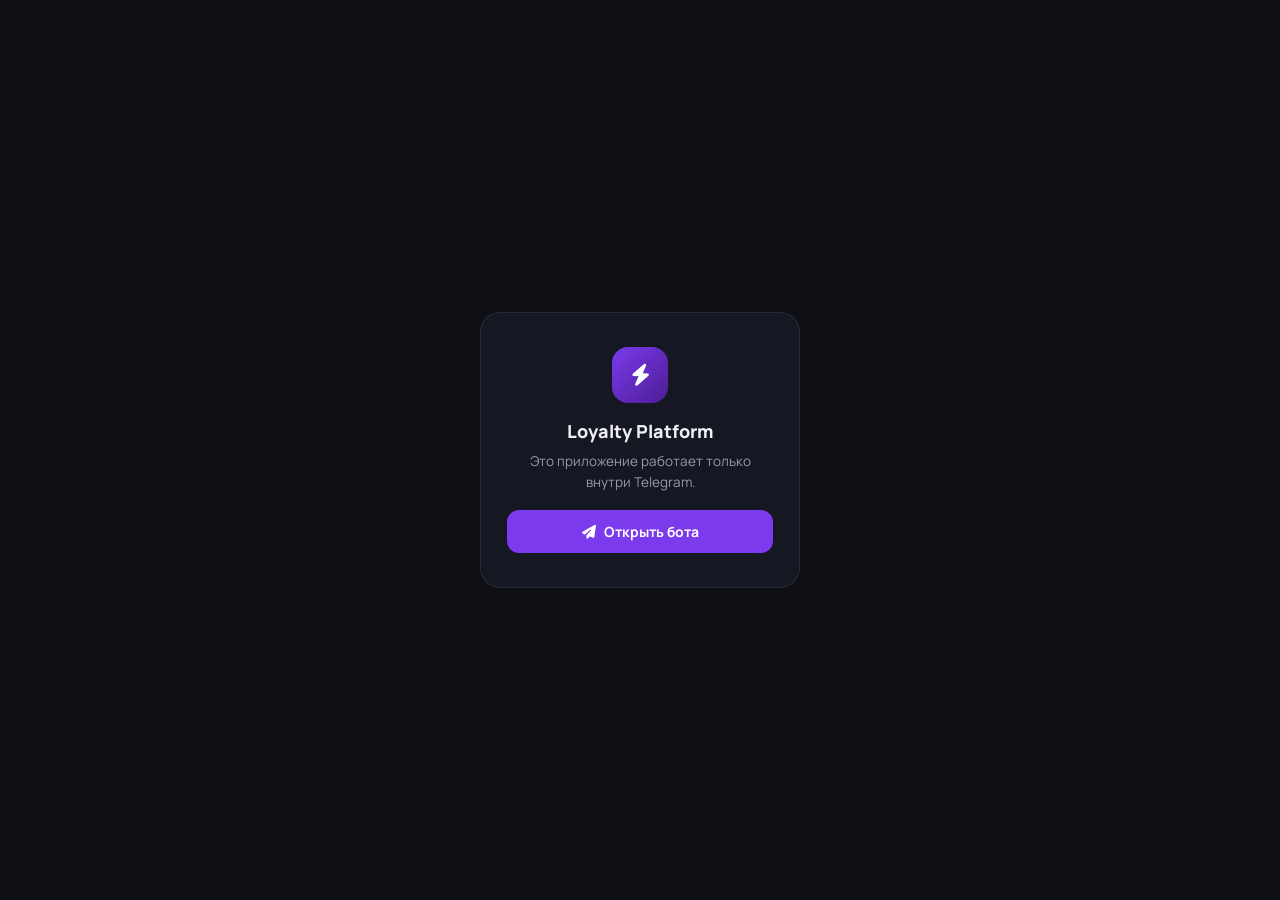
<file: demo-app/index.html>
<!DOCTYPE html>
<html lang="ru">
<head>
    <meta charset="UTF-8">
    <meta name="viewport" content="width=device-width, initial-scale=1.0, user-scalable=no">
    <title>Loyalty Platform — демо</title>
    <script src="https://telegram.org/js/telegram-web-app.js"></script>
    <link href="https://cdnjs.cloudflare.com/ajax/libs/font-awesome/6.4.0/css/all.min.css" rel="stylesheet">
    <link href="https://fonts.googleapis.com/css2?family=Manrope:wght@400;500;600;700;800&display=swap" rel="stylesheet">
    <link rel="stylesheet" href="css/miniapp-demo.css">
</head>
<body>

<!-- Экран-заглушка: показывается пока идёт авторизация; если приложение открыто не из
     Telegram - остаётся с предложением открыть бота (концепция digital_store) -->
<div id="gate" class="gate">
    <div class="gate-card">
        <div class="gate-logo"><i class="fas fa-bolt"></i></div>
        <div class="gate-title">Loyalty Platform</div>
        <div class="gate-text" id="gateText">Запускаем приложение…</div>
        <div class="gate-loader" id="gateLoader"></div>
        <button class="gate-btn hidden" id="gateBtn"><i class="fas fa-paper-plane"></i> Открыть бота</button>
    </div>
</div>

<!-- ==== Верхняя навигация: 3 раздела ==== -->
<header class="topbar">
    <div class="topbar-brand">
        <span class="topbar-logo"><i class="fas fa-bolt"></i></span>
        <div>
            <div class="topbar-name">Loyalty Platform</div>
            <div class="topbar-sub" id="tgUserName">демо для владельцев кофеен и магазинов</div>
        </div>
    </div>
    <nav class="tabs" id="tabs">
        <button class="tab active" data-tab="demo"><i class="fas fa-desktop"></i><span>Демо</span></button>
        <button class="tab" data-tab="order"><i class="fas fa-cart-shopping"></i><span>Заказ</span></button>
        <button class="tab" data-tab="reviews"><i class="fas fa-star"></i><span>Отзывы</span></button>
    </nav>
</header>

<!-- ======================= ВКЛАДКА 1: ДЕМО СИСТЕМЫ ======================= -->
<main class="view active" id="view-demo">
    <!-- Мини-сайдбар админки -->
    <div class="admin-frame">
        <aside class="admin-side">
            <div class="admin-store">
                <i class="fas fa-mug-hot"></i>
                <div>
                    <div class="admin-store-name">Coffee Bliss</div>
                    <div class="admin-store-type">кофейня · демо-данные</div>
                </div>
            </div>
            <nav class="admin-nav" id="adminNav">
                <button class="active" data-page="dash"><i class="fas fa-gauge-high"></i>Дашборд</button>
                <button data-page="cards"><i class="fas fa-address-card"></i>Карты лояльности</button>
                <button data-page="cashier"><i class="fas fa-cash-register"></i>Касса</button>
                <button data-page="analytics"><i class="fas fa-chart-line"></i>Аналитика</button>
            </nav>
            <div class="admin-side-note">Это интерактивный слепок интерфейса — данные статические, можно всё прокликать</div>
        </aside>

        <section class="admin-body">
            <!-- Дашборд -->
            <div class="admin-page active" id="page-dash">
                <h2 class="admin-title">Дашборд</h2>
                <div class="kpi-grid" id="kpiGrid"></div>
                <div class="card-block">
                    <div class="block-head">
                        <h3>Последние операции</h3>
                        <span class="chip chip-green">онлайн</span>
                    </div>
                    <div class="tx-list" id="txList"></div>
                </div>
            </div>

            <!-- Карты -->
            <div class="admin-page" id="page-cards">
                <h2 class="admin-title">Карты лояльности</h2>
                <div class="search-row">
                    <i class="fas fa-magnifying-glass"></i>
                    <input id="cardSearch" type="text" placeholder="Поиск по имени, телефону или номеру карты...">
                </div>
                <div class="table-wrap">
                    <table class="cards-table">
                        <thead>
                        <tr><th>Карта</th><th>Клиент</th><th>Кэшбэк</th><th>Баланс</th><th>Сумма покупок</th><th>Статус</th></tr>
                        </thead>
                        <tbody id="cardsTableBody"></tbody>
                    </table>
                </div>
            </div>

            <!-- Касса -->
            <div class="admin-page" id="page-cashier">
                <h2 class="admin-title">Касса</h2>
                <div class="cashier-grid">
                    <div class="card-block">
                        <h3 class="mb12">Новая операция</h3>
                        <label class="f-label">Карта клиента</label>
                        <select id="cashCardSelect" class="f-input"></select>
                        <label class="f-label">Сумма покупки, ₽</label>
                        <input id="cashAmount" type="number" class="f-input" placeholder="Например: 850" min="1">
                        <label class="f-label">Тип операции</label>
                        <div class="seg" id="cashType">
                            <button class="active" data-type="PLUS"><i class="fas fa-plus"></i> Начислить</button>
                            <button data-type="MINUS"><i class="fas fa-minus"></i> Списать</button>
                        </div>
                        <button class="btn-accent w100" id="cashSubmit"><i class="fas fa-bolt"></i> Провести</button>
                        <div class="cash-result d-none" id="cashResult"></div>
                    </div>
                    <div class="card-block">
                        <h3 class="mb12">Карта выбранного клиента</h3>
                        <div class="mini-loyalty-card" id="cashCardPreview">
                            <div class="mlc-top"><span class="mlc-brand">COFFEE BLISS</span><span class="mlc-cashback" id="pvCashback">5%</span></div>
                            <div class="mlc-number" id="pvNumber">—</div>
                            <div class="mlc-bottom"><span id="pvName">—</span><span id="pvBalance">0 баллов</span></div>
                        </div>
                    </div>
                </div>
            </div>

            <!-- Аналитика -->
            <div class="admin-page" id="page-analytics">
                <h2 class="admin-title">Аналитика</h2>
                <div class="card-block">
                    <div class="block-head"><h3>Выручка по месяцам</h3><span class="chip">за год</span></div>
                    <div class="bars" id="revenueBars"></div>
                </div>
                <div class="an-grid">
                    <div class="card-block">
                        <div class="block-head"><h3>Карты по кэшбэку</h3></div>
                        <div class="hbars" id="cashbackBars"></div>
                    </div>
                    <div class="card-block">
                        <div class="block-head"><h3>Активность по часам</h3><span class="chip">пн–вс</span></div>
                        <div class="heat" id="heatmap"></div>
                        <div class="heat-legend"><span>меньше</span><i></i><i></i><i></i><i></i><span>больше</span></div>
                    </div>
                </div>
            </div>
        </section>
    </div>
</main>

<!-- ======================= ВКЛАДКА 2: ЗАКАЗ СИСТЕМЫ ======================= -->
<main class="view" id="view-order">
    <div class="order-hero">
        <div class="order-price">
            <i class="fas fa-star"></i> 4 000
        </div>
        <h2>Система лояльности для вашего магазина</h2>
        <p>Запуск за 1 день · касса и выпуск карт · Telegram-бот для клиентов · аналитика · перенос старой базы</p>
    </div>

    <div class="order-form card-block">
        <label class="f-label">Название вашего магазина</label>
        <input id="orderStoreName" type="text" class="f-input" placeholder="Например: Кофейня «Лаванда»" maxlength="60">

        <label class="f-label">Цвет темы интерфейса</label>
        <div class="swatches" id="swatches"></div>
        <div class="custom-color">
            <input type="color" id="orderCustomColor" value="#7c3aed">
            <span>свой цвет</span>
        </div>

        <div class="order-preview">
            <div class="preview-label">Так будет выглядеть ваша карта</div>
            <div class="mini-loyalty-card" id="orderPreviewCard">
                <div class="mlc-top"><span class="mlc-brand" id="opBrand">ВАШ МАГАЗИН</span><span class="mlc-cashback">3%</span></div>
                <div class="mlc-number">L000001</div>
                <div class="mlc-bottom"><span>КАРТА КЛИЕНТА</span><span>LOYALTY</span></div>
            </div>
        </div>

        <div class="order-error d-none" id="orderError"></div>

        <button class="btn-accent w100 big" id="orderPay">
            <i class="fas fa-star"></i> Оплатить 4 000 Telegram Stars
        </button>
        <div class="order-note">Оплата проходит внутри Telegram. После оплаты мы свяжемся с вами для запуска системы.</div>
        <div class="order-success d-none" id="orderSuccess">
            <i class="fas fa-circle-check"></i>
            <div><b>Заказ создан!</b><br>Завершите оплату или дождитесь подтверждения — мы напишем вам в этот чат.</div>
        </div>
    </div>
</main>

<!-- ======================= ВКЛАДКА 3: ОТЗЫВЫ ======================= -->
<main class="view" id="view-reviews">
    <div class="reviews-head">
        <div class="reviews-score">
            <div class="big-score">5,0</div>
            <div class="stars"><i class="fas fa-star"></i><i class="fas fa-star"></i><i class="fas fa-star"></i><i class="fas fa-star"></i><i class="fas fa-star"></i></div>
            <div class="score-caption">25 отзывов владельцев</div>
        </div>
        <p>Что говорят владельцы кофеен, пекарен и небольших магазинов, уже работающие с системой.</p>
    </div>
    <div class="reviews-grid" id="reviewsGrid"></div>
</main>

<!-- Тост -->
<div class="toast" id="toast"></div>

<script src="config.js"></script>
<script src="js/demo-data.js"></script>
<script src="js/miniapp-demo.js"></script>
</body>
</html>
</file>
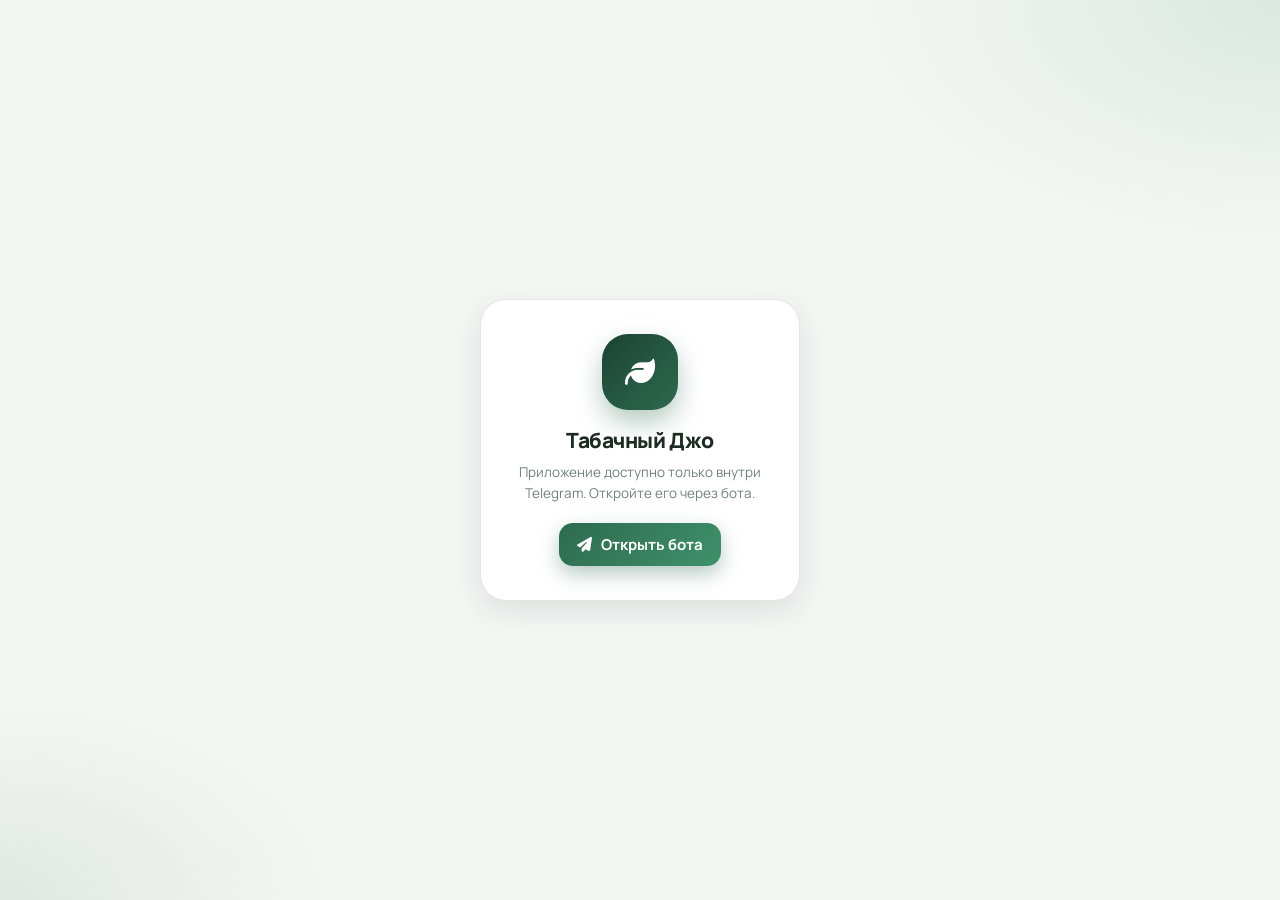
<file: joe/index.html>
<!DOCTYPE html>
<html lang="ru">
<head>
    <meta charset="UTF-8">
    <meta name="viewport" content="width=device-width, initial-scale=1.0, maximum-scale=1.0, user-scalable=no">
    <title>Табачный Джо — карта лояльности</title>
    <script src="https://telegram.org/js/telegram-web-app.js"></script>
    <link href="https://cdnjs.cloudflare.com/ajax/libs/font-awesome/6.4.0/css/all.min.css" rel="stylesheet">
    <link href="https://fonts.googleapis.com/css2?family=Manrope:wght@400;500;600;700;800&display=swap" rel="stylesheet">
    <link rel="stylesheet" href="css/client-app.css">
</head>
<body>

<!-- Экран-гейт: авторизация по Telegram initData; приложение доступно только внутри Telegram.
     Если открыто не из клиента/бота — остаётся с предложением открыть бота -->
<div id="gate" class="gate">
    <div class="gate-card">
        <div class="gate-logo"><i class="fas fa-leaf"></i></div>
        <div class="gate-title">Табачный Джо</div>
        <div class="gate-text" id="gateText">Запускаем приложение…</div>
        <div class="gate-loader" id="gateLoader"></div>
        <button class="btn btn-accent gate-btn d-none" id="gateBtn"><i class="fas fa-paper-plane"></i>Открыть бота</button>
    </div>
</div>

<!-- ==== Шапка ==== -->
<header class="app-header">
    <div class="brand">
        <span class="brand-logo"><i class="fas fa-leaf"></i></span>
        <div>
            <div class="brand-name">Табачный Джо</div>
            <div class="brand-sub" id="headerUser">карта постоянного клиента</div>
        </div>
    </div>
    <span class="header-chip" id="headerCashback" title="Ваш кэшбэк"><i class="fas fa-percent"></i><span>3%</span></span>
</header>

<main class="content">

    <!-- ======================= ЭКРАН: МОЯ КАРТА ======================= -->
    <section class="view active" id="view-card">

        <!-- Состояние: карты ещё нет -->
        <div id="cardEmpty" class="empty-state">
            <div class="empty-icon"><i class="fas fa-credit-card"></i></div>
            <h2>Ваша карта лояльности</h2>
            <p>Копите баллы с каждой покупки и оплачивайте ими до 30% следующего чека.</p>
            <button class="btn btn-accent btn-big" data-goto="issue">
                <i class="fas fa-bolt"></i>Выпустить карту
            </button>
            <button class="btn btn-ghost btn-big" data-goto="old">
                <i class="fas fa-clock-rotate-left"></i>У меня есть старая карта
            </button>
        </div>

        <!-- Состояние: карта выпущена -->
        <div id="cardReady" class="d-none">
            <div class="loyalty-card" id="loyaltyCard">
                <div class="lc-glow"></div>
                <div class="lc-top">
                    <span class="lc-brand"><i class="fas fa-leaf"></i> ТАБАЧНЫЙ ДЖО</span>
                    <span class="lc-cashback" id="lcCashback">3%</span>
                </div>
                <div class="lc-number" id="lcNumber">L000000</div>
                <div class="lc-holder">
                    <i class="fas fa-user"></i><span id="lcHolder">Клиент</span>
                </div>
                <div class="lc-balance-row">
                    <div class="lc-balance">
                        <div class="lc-balance-value" id="lcBalance">0</div>
                        <div class="lc-balance-label" id="lcBalanceLabel">баллов</div>
                    </div>
                    <div class="lc-hint">1 балл = 1 ₽<br>плати баллами до 30% чека</div>
                </div>
            </div>

            <div class="qr-card">
                <div class="qr-title"><i class="fas fa-qrcode"></i>Покажите QR на кассе</div>
                <img id="lcQr" alt="QR карты лояльности" loading="lazy">
                <div class="qr-hint">Нажмите на QR, чтобы сохранить</div>
            </div>

            <button class="btn btn-outline btn-big" id="refreshCard">
                <i class="fas fa-rotate"></i>Обновить баланс
            </button>
        </div>
    </section>

    <!-- ======================= ЭКРАН: ВЫПУСК КАРТЫ ======================= -->
    <section class="view" id="view-issue">
        <div class="section-title"><i class="fas fa-bolt"></i>Выпуск карты</div>
        <p class="section-sub">Заполните данные — карта выпустится мгновенно и появится в этом приложении.</p>

        <div class="form-card">
            <label class="f-label" for="issName">Ваше имя</label>
            <input class="f-input" id="issName" type="text" maxlength="60" placeholder="Например: Евгений" autocomplete="name">

            <label class="f-label" for="issPhone">Телефон</label>
            <div class="f-phone"><i class="fas fa-phone"></i>
                <input class="f-input" id="issPhone" type="tel" inputmode="tel" placeholder="+7 (___) ___-__-__" autocomplete="tel">
            </div>

            <label class="f-label" for="issEmail">E-mail <span class="f-opt">необязательно</span></label>
            <input class="f-input" id="issEmail" type="email" maxlength="80" placeholder="you@mail.ru" autocomplete="email">

            <label class="f-label" for="issBirth">Дата рождения <span class="f-opt">необязательно</span></label>
            <input class="f-input" id="issBirth" type="date">

            <div class="agree-row" id="agreeRow">
                <label class="agree">
                    <input type="checkbox" id="agree">
                    <span class="agree-box"><i class="fas fa-check"></i></span>
                    <span class="agree-text">Согласен на обработку персональных данных</span>
                </label>
            </div>

            <div class="form-error d-none" id="issueError"></div>

            <button class="btn btn-accent btn-big w100" id="issueSubmit">
                <i class="fas fa-credit-card"></i>Выпустить карту
            </button>
            <div class="form-note">Если карта для этого телефона уже выпущена — мы просто покажем её.</div>
        </div>
    </section>

    <!-- ======================= ЭКРАН: СТАРАЯ КАРТА ======================= -->
    <section class="view" id="view-old">
        <div class="section-title"><i class="fas fa-clock-rotate-left"></i>Старая карта</div>
        <p class="section-sub">Клиентам до обновления системы: привяжите карту со старым номером, и весь баланс
            перейдёт на неё.</p>

        <div class="steps">
            <div class="step"><span class="step-num">1</span>Скопируйте номер старой карты</div>
            <div class="step"><span class="step-num">2</span>Откройте бота и нажмите «Найти карту»</div>
            <div class="step"><span class="step-num">3</span>Отправьте номер в ответ на вопрос бота</div>
        </div>

        <div class="form-card">
            <label class="f-label" for="oldNumber">Номер старой карты</label>
            <div class="f-phone"><i class="fas fa-hashtag"></i>
                <input class="f-input" id="oldNumber" type="text" maxlength="30" placeholder="Например: 245 или L000123">
            </div>

            <div class="form-error d-none" id="oldError"></div>

            <button class="btn btn-accent btn-big w100" id="oldBind">
                <i class="fas fa-paper-plane"></i>Привязать в боте
            </button>
            <div class="form-note">Номер скопируется в буфер обмена и откроется чат с ботом: нажмите
                кнопку «Найти карту» и вставьте номер в ответ.</div>
        </div>
    </section>

    <!-- ======================= ЭКРАН: МАГАЗИН ======================= -->
    <section class="view" id="view-store">
        <div class="section-title"><i class="fas fa-store"></i>О магазине</div>

        <div class="store-card">
            <div class="store-head">
                <span class="store-logo"><i class="fas fa-leaf"></i></span>
                <div>
                    <div class="store-name" id="storeName"></div>
                    <div class="store-type">табак · вейп-шоп · кофе с собой</div>
                </div>
            </div>
            <p class="store-about" id="storeAbout"></p>

            <div class="store-rows">
                <a class="store-row" href="#" id="storeMapHref" target="_blank" rel="noopener">
                    <span class="store-row-icon"><i class="fas fa-location-dot"></i></span>
                    <span class="store-row-text" id="storeAddress"></span>
                    <i class="fas fa-arrow-up-right-from-square store-row-go"></i>
                </a>
                <a class="store-row" href="#" id="storePhoneHref">
                    <span class="store-row-icon"><i class="fas fa-phone"></i></span>
                    <span class="store-row-text" id="storePhone"></span>
                    <i class="fas fa-arrow-up-right-from-square store-row-go"></i>
                </a>
                <div class="store-row">
                    <span class="store-row-icon"><i class="fas fa-clock"></i></span>
                    <span class="store-row-text" id="storeHours"></span>
                </div>
            </div>
        </div>

        <div class="map-card">
            <div class="map-frame">
                <iframe id="storeMapWidget" src="about:blank" title="Магазин на карте" loading="lazy"
                        allowfullscreen referrerpolicy="no-referrer-when-downgrade"></iframe>
            </div>
            <a class="btn btn-outline btn-big w100" id="storeOpenMap" target="_blank" rel="noopener">
                <i class="fas fa-map-location-dot"></i>Открыть в Яндекс.Картах
            </a>
        </div>
    </section>
</main>

<!-- ==== Нижняя навигация ==== -->
<nav class="tabbar" id="tabbar">
    <button class="tab active" data-tab="card"><i class="fas fa-credit-card"></i><span>Карта</span></button>
    <button class="tab" data-tab="issue"><i class="fas fa-bolt"></i><span>Выпуск</span></button>
    <button class="tab" data-tab="old"><i class="fas fa-clock-rotate-left"></i><span>Старая карта</span></button>
    <button class="tab" data-tab="store"><i class="fas fa-store"></i><span>Магазин</span></button>
</nav>

<!-- Модалка-просмотр QR -->
<div class="qr-modal" id="qrModal">
    <div class="qr-modal-body">
        <div class="qr-modal-title">Ваша карта</div>
        <img id="qrModalImg" alt="QR карты">
        <div class="qr-modal-number" id="qrModalNumber"></div>
        <button class="btn btn-ghost w100" id="qrModalClose">Закрыть</button>
    </div>
</div>

<!-- Тост -->
<div class="toast" id="toast"></div>

<script src="config.js"></script>
<script src="js/client-app.js"></script>
</body>
</html>
</file>
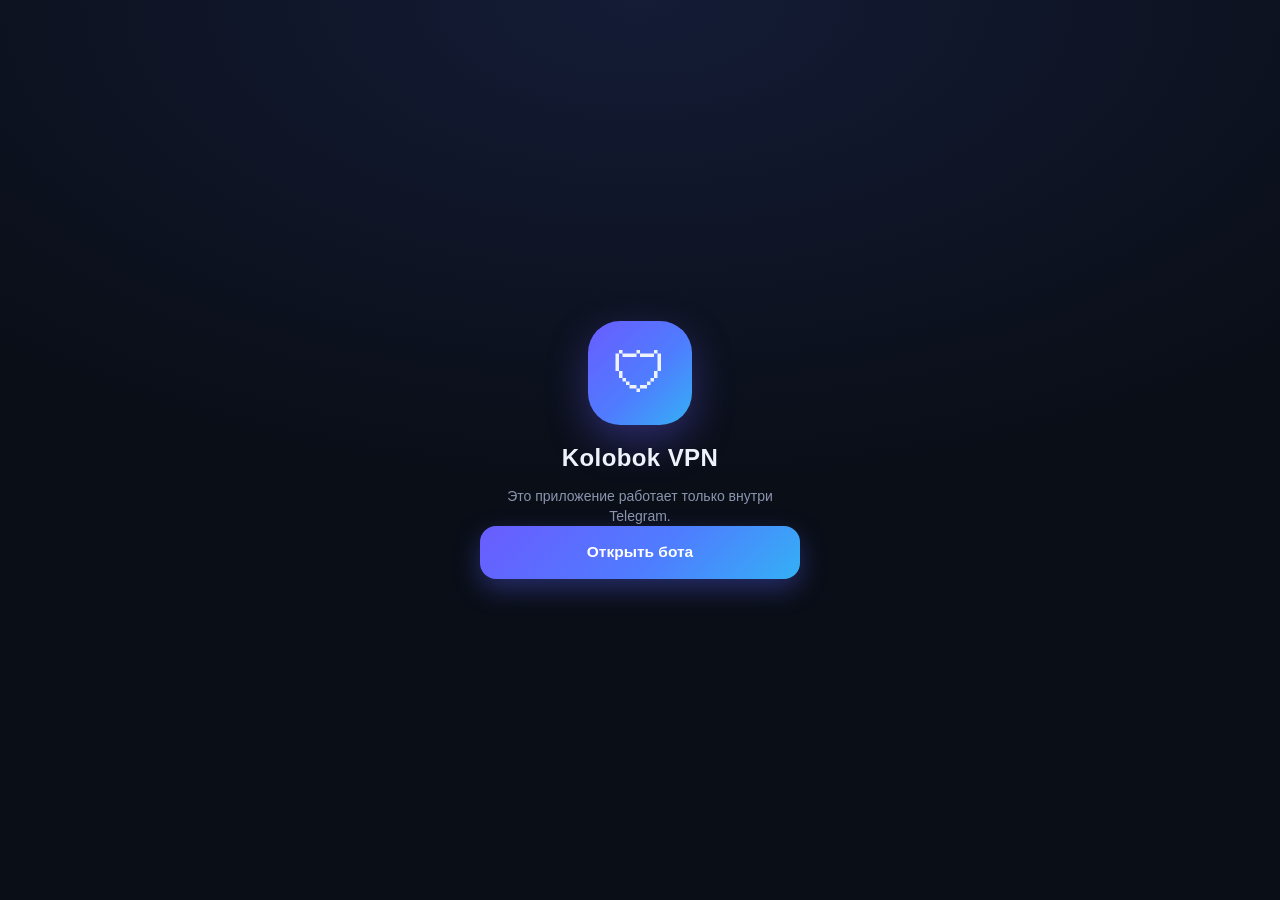
<file: simple/index.html>
<!DOCTYPE html>
<html lang="ru">
<head>
  <meta charset="utf-8">
  <meta name="viewport" content="width=device-width, initial-scale=1, maximum-scale=1, user-scalable=no, viewport-fit=cover">
  <title>Kolobok VPN — магазин</title>
  <script src="https://telegram.org/js/telegram-web-app.js"></script>
  <link rel="stylesheet" href="css/app.css">
</head>
<body>
  <div id="app" class="app hidden">
    <header class="topbar">
      <div class="brand">
        <div class="brand-logo">🛡</div>
        <div class="brand-name">Kolobok <span>VPN</span></div>
      </div>
      <div class="topbar-user" id="topbarUser"></div>
    </header>

    <main class="view" id="view"></main>

    <nav class="tabbar" id="tabbar">
      <button class="tabbar-item active" data-tab="shop">
        <span class="tabbar-icon">🛍</span>
        <span class="tabbar-label">Магазин</span>
      </button>
      <button class="tabbar-item" data-tab="keys">
        <span class="tabbar-icon">🔑</span>
        <span class="tabbar-label">Мои ключи</span>
      </button>
      <button class="tabbar-item" data-tab="friends">
        <span class="tabbar-icon">🎁</span>
        <span class="tabbar-label">Друзья</span>
      </button>
      <button class="tabbar-item" data-tab="help">
        <span class="tabbar-icon">📋</span>
        <span class="tabbar-label">Помощь</span>
      </button>
    </nav>
  </div>

  <div id="gate" class="gate">
    <div class="gate-card">
      <div class="gate-logo">🛡</div>
      <div class="gate-title">Kolobok VPN</div>
      <div class="gate-text" id="gateText">Запускаем приложение…</div>
      <div class="loader" id="gateLoader"></div>
      <button class="btn btn-primary hidden" id="gateBtn">Открыть бота</button>
    </div>
  </div>

  <div class="sheet-backdrop hidden" id="sheetBackdrop">
    <div class="sheet" id="sheet"></div>
  </div>

  <div class="overlay hidden" id="overlay"></div>

    <button class="support-fab" id="supportFab" aria-label="Поддержка">💬</button>

    <div class="toast hidden" id="toast"></div>

  <script src="config.js"></script>
  <script src="js/app.js"></script>
</body>
</html>
</file>
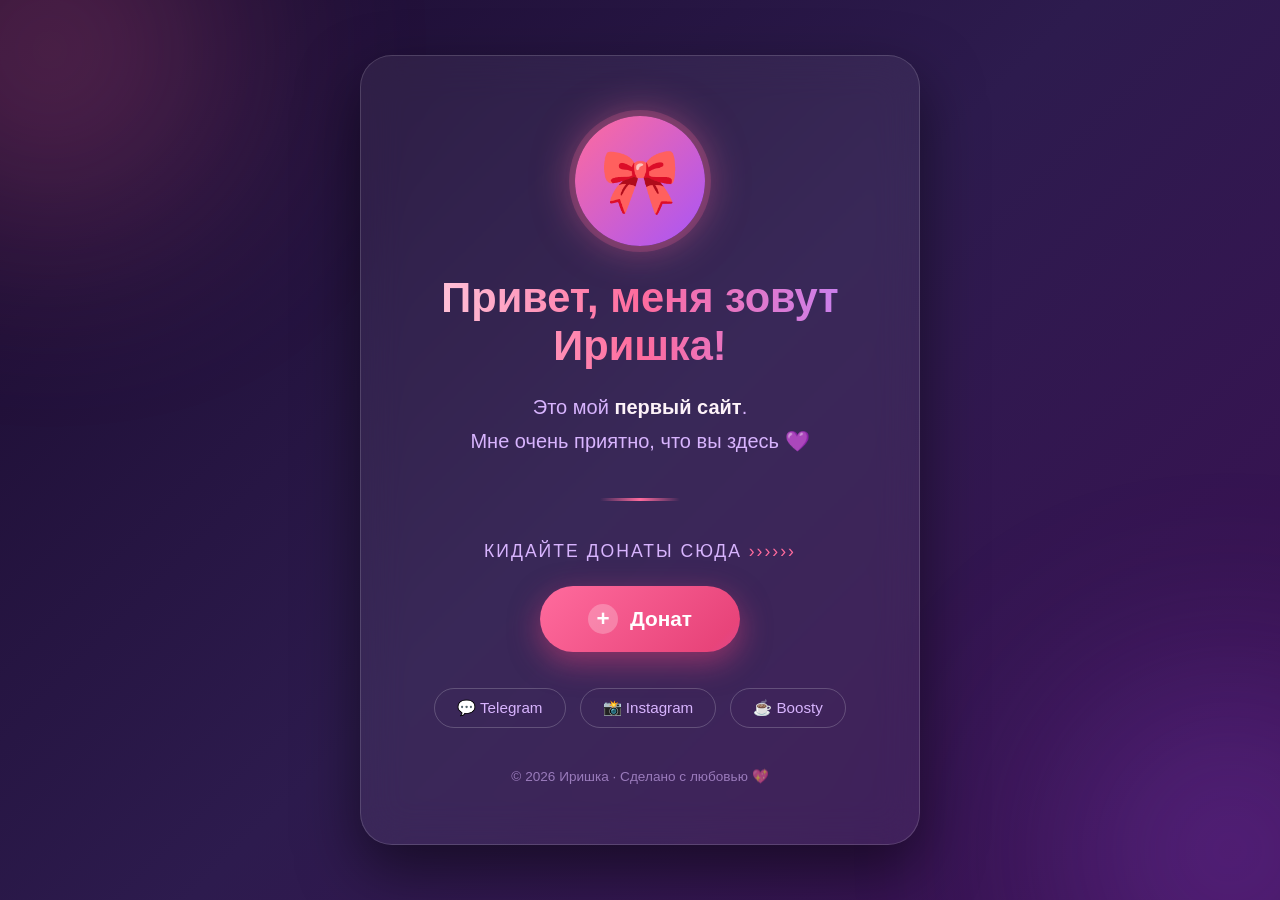
<file: donut/Привет меня зовут Иришка.html>
<!DOCTYPE html>
<html lang="ru">
<head>
<meta charset="UTF-8">
<meta name="viewport" content="width=device-width, initial-scale=1.0">
<title>Иришка 💖 — официальный сайт</title>
<style>
  * { margin: 0; padding: 0; box-sizing: border-box; }

  :root {
    --pink: #ff6b9d;
    --pink-dark: #e8447a;
    --purple: #a855f7;
    --bg-1: #1a0b2e;
    --bg-2: #2d1b4e;
    --text: #fdf2f8;
    --muted: #d8b4fe;
  }

  body {
    font-family: 'Segoe UI', 'Georgia', sans-serif;
    min-height: 100vh;
    background: linear-gradient(135deg, var(--bg-1) 0%, var(--bg-2) 50%, #3b1053 100%);
    color: var(--text);
    display: flex;
    align-items: center;
    justify-content: center;
    overflow-x: hidden;
    padding: 20px;
  }

  /* Мерцающие звёзды на фоне */
  body::before, body::after {
    content: '';
    position: fixed;
    width: 300px; height: 300px;
    border-radius: 50%;
    filter: blur(120px);
    opacity: .35;
    z-index: 0;
    animation: float 12s ease-in-out infinite;
  }
  body::before { background: var(--pink); top: -100px; left: -100px; }
  body::after  { background: var(--purple); bottom: -100px; right: -100px; animation-delay: -6s; }

  @keyframes float {
    0%, 100% { transform: translate(0, 0) scale(1); }
    50%      { transform: translate(40px, 30px) scale(1.15); }
  }

  .card {
    position: relative;
    z-index: 1;
    max-width: 560px;
    width: 100%;
    text-align: center;
    background: rgba(255, 255, 255, 0.06);
    backdrop-filter: blur(20px);
    -webkit-backdrop-filter: blur(20px);
    border: 1px solid rgba(255, 255, 255, 0.15);
    border-radius: 32px;
    padding: 60px 40px;
    box-shadow: 0 25px 60px rgba(0, 0, 0, 0.5);
    animation: rise .8s ease-out both;
  }

  @keyframes rise {
    from { opacity: 0; transform: translateY(40px); }
    to   { opacity: 1; transform: translateY(0); }
  }

  .avatar {
    width: 130px; height: 130px;
    margin: 0 auto 28px;
    border-radius: 50%;
    background: linear-gradient(135deg, var(--pink), var(--purple));
    display: flex;
    align-items: center;
    justify-content: center;
    font-size: 64px;
    box-shadow: 0 0 0 6px rgba(255, 107, 157, 0.2),
                0 0 40px rgba(255, 107, 157, 0.5);
    animation: pulse 3s ease-in-out infinite;
  }

  @keyframes pulse {
    0%, 100% { box-shadow: 0 0 0 6px rgba(255,107,157,.2), 0 0 40px rgba(255,107,157,.5); }
    50%      { box-shadow: 0 0 0 12px rgba(255,107,157,.1), 0 0 70px rgba(255,107,157,.7); }
  }

  h1 {
    font-size: 2.6rem;
    font-weight: 800;
    background: linear-gradient(90deg, #ffd1e3, var(--pink), #c084fc, var(--pink), #ffd1e3);
    background-size: 200% auto;
    -webkit-background-clip: text;
    background-clip: text;
    -webkit-text-fill-color: transparent;
    animation: shine 4s linear infinite;
    margin-bottom: 20px;
  }

  @keyframes shine {
    to { background-position: 200% center; }
  }

  .subtitle {
    font-size: 1.25rem;
    color: var(--muted);
    line-height: 1.7;
    margin-bottom: 40px;
  }

  .subtitle strong { color: var(--text); }

  .divider {
    width: 80px; height: 3px;
    margin: 0 auto 40px;
    border-radius: 3px;
    background: linear-gradient(90deg, transparent, var(--pink), transparent);
  }

  .donate-title {
    font-size: 1.1rem;
    letter-spacing: 2px;
    text-transform: uppercase;
    color: var(--muted);
    margin-bottom: 24px;
  }

  .donate-title .arrow { color: var(--pink); animation: nudge 1.2s ease-in-out infinite; display: inline-block; }

  @keyframes nudge {
    0%, 100% { transform: translateX(0); }
    50%      { transform: translateX(8px); }
  }

  .btn {
    display: inline-flex;
    align-items: center;
    gap: 12px;
    padding: 18px 48px;
    font-size: 1.3rem;
    font-weight: 700;
    color: #fff;
    text-decoration: none;
    border-radius: 60px;
    background: linear-gradient(135deg, var(--pink), var(--pink-dark), var(--purple));
    background-size: 200% auto;
    box-shadow: 0 10px 30px rgba(232, 68, 122, 0.5);
    transition: transform .25s ease, box-shadow .25s ease, background-position .5s ease;
    cursor: pointer;
    border: none;
  }

  .btn:hover {
    transform: translateY(-4px) scale(1.04);
    box-shadow: 0 18px 45px rgba(232, 68, 122, 0.7);
    background-position: right center;
  }

  .btn:active { transform: translateY(0) scale(.98); }

  .btn .plus {
    width: 30px; height: 30px;
    background: rgba(255,255,255,.25);
    border-radius: 50%;
    display: inline-flex;
    align-items: center;
    justify-content: center;
    font-size: 1.4rem;
    line-height: 1;
  }

  .links {
    margin-top: 36px;
    display: flex;
    gap: 14px;
    justify-content: center;
    flex-wrap: wrap;
  }

  .links a {
    padding: 10px 22px;
    border-radius: 40px;
    font-size: .95rem;
    color: var(--muted);
    text-decoration: none;
    border: 1px solid rgba(255,255,255,.2);
    transition: all .25s ease;
  }

  .links a:hover {
    color: #fff;
    border-color: var(--pink);
    background: rgba(255, 107, 157, .15);
    transform: translateY(-2px);
  }

  .hearts { position: fixed; inset: 0; pointer-events: none; z-index: 2; overflow: hidden; }

  .heart {
    position: absolute;
    bottom: -40px;
    font-size: 22px;
    animation: fly linear infinite;
    opacity: 0;
  }

  @keyframes fly {
    0%   { opacity: 0; transform: translateY(0) rotate(0deg); }
    10%  { opacity: .8; }
    90%  { opacity: .6; }
    100% { opacity: 0; transform: translateY(-110vh) rotate(360deg); }
  }

  footer {
    margin-top: 40px;
    font-size: .85rem;
    color: rgba(216, 180, 254, .6);
  }

  @media (max-width: 480px) {
    .card { padding: 44px 24px; }
    h1 { font-size: 2rem; }
    .btn { padding: 16px 36px; font-size: 1.1rem; }
  }
</style>
</head>
<body>

<div class="hearts" id="hearts"></div>

<main class="card">
  <div class="avatar">🎀</div>

  <h1>Привет, меня зовут Иришка!</h1>

  <p class="subtitle">
    Это мой <strong>первый сайт</strong>.<br>
    Мне очень приятно, что вы здесь 💜
  </p>

  <div class="divider"></div>

  <p class="donate-title">
    Кидайте донаты сюда <span class="arrow">››››››</span>
  </p>

  <a class="btn" href="https://yoomoney.ru/quickpay" target="_blank" rel="noopener">
    <span class="plus">+</span> Донат
  </a>

  <nav class="links">
    <a href="#" target="_blank" rel="noopener">💬 Telegram</a>
    <a href="#" target="_blank" rel="noopener">📸 Instagram</a>
    <a href="#" target="_blank" rel="noopener">☕ Boosty</a>
  </nav>

  <footer>© 2026 Иришка · Сделано с любовью 💖</footer>
</main>

<script>
  // Летающие сердечки на фоне
  const container = document.getElementById('hearts');
  const symbols = ['💖', '💜', '✨', '🎀', '💕'];

  function spawnHeart() {
    const h = document.createElement('span');
    h.className = 'heart';
    h.textContent = symbols[Math.floor(Math.random() * symbols.length)];
    h.style.left = Math.random() * 100 + 'vw';
    h.style.fontSize = (14 + Math.random() * 22) + 'px';
    h.style.animationDuration = (7 + Math.random() * 8) + 's';
    container.appendChild(h);
    setTimeout(() => h.remove(), 15000);
  }

  setInterval(spawnHeart, 900);
  for (let i = 0; i < 6; i++) setTimeout(spawnHeart, i * 400);
</script>

</body>
</html>
</file>
<file: demo-app/css/miniapp-demo.css>
/* Мини-приложение демо-бота (static/miniapp/demo). Полностью изолировано от админки. */

:root {
    --accent: #7c3aed;
    --accent-soft: rgba(124, 58, 237, 0.14);
    --bg: #0d0f14;
    --panel: #151823;
    --panel-2: #1b1f2e;
    --line: rgba(255, 255, 255, 0.08);
    --text: #f0eef6;
    --muted: #9a97ab;
    --green: #3fae6a;
    --red: #e05d5d;
    --gold: #e2b93b;
}

* { box-sizing: border-box; margin: 0; padding: 0; -webkit-tap-highlight-color: transparent; }

body {
    font-family: 'Manrope', system-ui, sans-serif;
    background: var(--bg);
    color: var(--text);
    min-height: 100vh;
    font-size: 15px;
}

/* ===== Верхняя панель ===== */
.topbar {
    position: sticky; top: 0; z-index: 20;
    background: rgba(13, 15, 20, 0.9);
    backdrop-filter: blur(12px);
    border-bottom: 1px solid var(--line);
    padding: 12px 16px 0;
}

.topbar-brand { display: flex; align-items: center; gap: 12px; margin-bottom: 12px; }
.topbar-logo {
    width: 40px; height: 40px; border-radius: 12px; display: grid; place-items: center;
    background: linear-gradient(135deg, var(--accent), #4c1d95); color: #fff; font-size: 16px;
}
.topbar-name { font-weight: 800; font-size: 16px; }
.topbar-sub { color: var(--muted); font-size: 11.5px; }

.tabs {
    display: grid; grid-template-columns: repeat(3, 1fr); gap: 4px;
    background: var(--panel); border: 1px solid var(--line); border-radius: 14px; padding: 4px;
}
.tab {
    border: none; background: transparent; color: var(--muted); font-family: inherit;
    padding: 10px 6px; border-radius: 10px; font-size: 12.5px; font-weight: 600;
    display: flex; flex-direction: column; align-items: center; gap: 5px; cursor: pointer;
    transition: all .15s;
}
.tab i { font-size: 15px; }
.tab.active { background: var(--accent); color: #fff; }

.view { display: none; padding: 16px 16px 40px; max-width: 860px; margin: 0 auto; }
.view.active { display: block; animation: fadeIn .25s ease; }
@keyframes fadeIn { from { opacity: 0; transform: translateY(6px); } to { opacity: 1; transform: none; } }

/* ===== Слепок админки ===== */
.admin-frame {
    display: grid; grid-template-columns: 210px 1fr; gap: 14px;
    background: var(--panel); border: 1px solid var(--line); border-radius: 18px; overflow: hidden;
}
.admin-side {
    background: var(--panel-2); padding: 18px 12px; display: flex; flex-direction: column; gap: 18px;
    border-right: 1px solid var(--line);
}
.admin-store { display: flex; gap: 10px; align-items: center; padding: 0 6px; }
.admin-store i { color: var(--gold); font-size: 20px; }
.admin-store-name { font-weight: 700; font-size: 14px; }
.admin-store-type { color: var(--muted); font-size: 11px; }

.admin-nav { display: flex; flex-direction: column; gap: 4px; }
.admin-nav button {
    border: none; background: transparent; color: var(--muted); font-family: inherit;
    text-align: left; padding: 10px 12px; border-radius: 10px; font-size: 13px; font-weight: 600;
    cursor: pointer; display: flex; align-items: center; gap: 10px; transition: all .15s;
}
.admin-nav button i { width: 16px; text-align: center; }
.admin-nav button:hover { color: var(--text); background: rgba(255, 255, 255, 0.05); }
.admin-nav button.active { background: var(--accent-soft); color: var(--accent); }

.admin-side-note { margin-top: auto; color: var(--muted); font-size: 10.5px; line-height: 1.5; padding: 0 6px; }

.admin-body { padding: 20px 18px; min-width: 0; }
.admin-page { display: none; }
.admin-page.active { display: block; animation: fadeIn .2s ease; }
.admin-title { font-size: 19px; font-weight: 800; margin-bottom: 16px; }

/* KPI */
.kpi-grid { display: grid; grid-template-columns: repeat(2, 1fr); gap: 10px; margin-bottom: 14px; }
.kpi {
    background: var(--panel-2); border: 1px solid var(--line); border-radius: 14px; padding: 14px;
}
.kpi-label { color: var(--muted); font-size: 11.5px; margin-bottom: 6px; }
.kpi-value { font-size: 21px; font-weight: 800; }
.kpi-delta { font-size: 11px; color: var(--green); margin-top: 5px; }

.card-block {
    background: var(--panel-2); border: 1px solid var(--line); border-radius: 14px;
    padding: 16px; margin-bottom: 14px;
}
.block-head { display: flex; justify-content: space-between; align-items: center; margin-bottom: 12px; }
.block-head h3 { font-size: 14.5px; font-weight: 700; }
.chip {
    font-size: 10.5px; font-weight: 700; padding: 4px 10px; border-radius: 20px;
    background: rgba(255, 255, 255, 0.07); color: var(--muted);
}
.chip-green { background: rgba(63, 174, 106, 0.15); color: var(--green); }

/* Транзакции */
.tx-list { display: flex; flex-direction: column; }
.tx {
    display: flex; align-items: center; gap: 12px; padding: 11px 4px;
    border-bottom: 1px solid var(--line);
}
.tx:last-child { border-bottom: none; }
.tx-icon {
    width: 34px; height: 34px; border-radius: 10px; display: grid; place-items: center;
    font-size: 12px; flex-shrink: 0;
}
.tx-icon.plus { background: rgba(63, 174, 106, 0.15); color: var(--green); }
.tx-icon.minus { background: rgba(224, 93, 93, 0.14); color: var(--red); }
.tx-main { flex: 1; min-width: 0; }
.tx-name { font-weight: 600; font-size: 13.5px; }
.tx-sub { color: var(--muted); font-size: 11.5px; margin-top: 2px; }
.tx-amount { text-align: right; }
.tx-sum { font-weight: 700; font-size: 13.5px; }
.tx-change { font-size: 11.5px; margin-top: 2px; }
.tx-change.plus { color: var(--green); }
.tx-change.minus { color: var(--red); }

/* Поиск и таблица карт */
.search-row {
    display: flex; align-items: center; gap: 10px; background: var(--panel-2);
    border: 1px solid var(--line); border-radius: 12px; padding: 11px 14px; margin-bottom: 12px;
}
.search-row i { color: var(--muted); font-size: 13px; }
.search-row input {
    flex: 1; background: transparent; border: none; outline: none; color: var(--text);
    font-family: inherit; font-size: 13.5px;
}

.table-wrap { overflow-x: auto; border-radius: 12px; border: 1px solid var(--line); }
.cards-table { width: 100%; border-collapse: collapse; min-width: 520px; }
.cards-table th {
    text-align: left; font-size: 10.5px; text-transform: uppercase; letter-spacing: .8px;
    color: var(--muted); padding: 11px 12px; background: var(--panel-2);
    border-bottom: 1px solid var(--line);
}
.cards-table td { padding: 12px; font-size: 13px; border-bottom: 1px solid var(--line); }
.cards-table tr:last-child td { border-bottom: none; }
.cards-table tr { transition: background .12s; }
.cards-table tbody tr:hover { background: rgba(255, 255, 255, 0.03); }
.card-num { font-weight: 700; color: var(--accent); }
.badge {
    font-size: 10.5px; font-weight: 700; padding: 3px 9px; border-radius: 20px; display: inline-block;
}
.badge.on { background: rgba(63, 174, 106, 0.15); color: var(--green); }
.badge.off { background: rgba(255, 255, 255, 0.08); color: var(--muted); }
.badge.trust { background: rgba(226, 185, 59, 0.15); color: var(--gold); margin-left: 6px; }

/* Формы (касса/заказ) */
.f-label {
    display: block; font-size: 11.5px; font-weight: 600; color: var(--muted);
    margin: 12px 0 6px; letter-spacing: .3px;
}
.f-input {
    width: 100%; padding: 12px 14px; border-radius: 12px; font-family: inherit;
    background: var(--bg); border: 1px solid var(--line); color: var(--text); font-size: 14px;
    outline: none; transition: border-color .15s;
}
.f-input:focus { border-color: var(--accent); }
select.f-input option { background: var(--panel); }

.seg { display: grid; grid-template-columns: 1fr 1fr; gap: 4px; background: var(--bg); border-radius: 12px; padding: 4px; }
.seg button {
    border: none; background: transparent; color: var(--muted); font-family: inherit;
    padding: 10px; border-radius: 9px; font-size: 13px; font-weight: 600; cursor: pointer;
    display: flex; align-items: center; justify-content: center; gap: 7px;
}
.seg button.active { background: var(--accent); color: #fff; }

.btn-accent {
    border: none; cursor: pointer; font-family: inherit;
    background: linear-gradient(135deg, var(--accent), #5b21b6); color: #fff;
    padding: 13px 18px; border-radius: 12px; font-size: 14px; font-weight: 700;
    display: inline-flex; align-items: center; justify-content: center; gap: 9px;
    transition: transform .12s, filter .12s;
}
.btn-accent:active { transform: scale(0.98); }
.btn-accent:disabled { filter: grayscale(0.6) brightness(0.7); }
.btn-accent.w100 { width: 100%; margin-top: 16px; }
.btn-accent.big { padding: 16px; font-size: 15px; }
.mb12 { margin-bottom: 12px; }

.cashier-grid { display: grid; grid-template-columns: 1fr 1fr; gap: 14px; }
.cash-result {
    margin-top: 14px; border-radius: 12px; padding: 14px; font-size: 13.5px; line-height: 1.5;
    background: rgba(63, 174, 106, 0.12); border: 1px solid rgba(63, 174, 106, 0.35);
}

/* Мини-карта лояльности (превью в кассе и заказе) */
.mini-loyalty-card {
    --card-accent: var(--accent);
    position: relative; overflow: hidden; border-radius: 16px; padding: 20px;
    /* фолбэк для WebView без color-mix */
    background: linear-gradient(130deg, #23202b 0%, #17151d 60%, #221b2b 100%);
    border: 1px solid rgba(124, 58, 237, 0.55);
    background:
        radial-gradient(400px 140px at 100% -20%, color-mix(in srgb, var(--card-accent) 55%, transparent), transparent 60%),
        linear-gradient(130deg, #23202b 0%, #17151d 60%, #221b2b 100%);
    border: 1px solid color-mix(in srgb, var(--card-accent) 55%, transparent);
}
.mlc-top { display: flex; justify-content: space-between; align-items: center; }
.mlc-brand { font-size: 11px; letter-spacing: 2.4px; font-weight: 800; color: #c4b0f5; color: color-mix(in srgb, var(--card-accent) 70%, #fff); }
.mlc-cashback {
    font-size: 12px; font-weight: 800; color: #10130c;
    background: #cdbeef; background: color-mix(in srgb, var(--card-accent) 35%, #fff); border-radius: 20px; padding: 4px 12px;
}
.mlc-number { font-size: 22px; font-weight: 800; letter-spacing: 3px; margin-top: 26px; color: #ece9f4; }
.mlc-bottom { display: flex; justify-content: space-between; margin-top: 14px; font-size: 11px; color: var(--muted); letter-spacing: 1px; text-transform: uppercase; }

/* Аналитика: столбики */
.bars { display: flex; align-items: flex-end; gap: 8px; height: 170px; padding-top: 10px; }
.bar-col { flex: 1; display: flex; flex-direction: column; align-items: center; gap: 7px; height: 100%; justify-content: flex-end; }
.bar {
    width: 100%; border-radius: 7px 7px 3px 3px; min-height: 4px;
    background: linear-gradient(180deg, var(--accent), color-mix(in srgb, var(--accent) 40%, transparent));
    transition: height .5s cubic-bezier(.2,.8,.3,1);
}
.bar-col span { font-size: 10px; color: var(--muted); }

.an-grid { display: grid; grid-template-columns: 1fr 1fr; gap: 14px; }
.hbars { display: flex; flex-direction: column; gap: 11px; }
.hbar-row { display: grid; grid-template-columns: 36px 1fr 46px; align-items: center; gap: 10px; font-size: 12.5px; }
.hbar-track { background: var(--bg); border-radius: 7px; height: 12px; overflow: hidden; }
.hbar-fill { height: 100%; border-radius: 7px; background: linear-gradient(90deg, var(--accent), #a78bfa); }
.hbar-count { color: var(--muted); font-size: 11.5px; text-align: right; }

.heat { display: grid; grid-template-columns: repeat(12, 1fr); gap: 3px; }
.heat i { aspect-ratio: 1; border-radius: 3px; display: block; }
.heat-legend { display: flex; align-items: center; gap: 4px; justify-content: flex-end; margin-top: 10px; font-size: 10px; color: var(--muted); }
.heat-legend i { width: 10px; height: 10px; border-radius: 3px; }

/* ===== Заказ ===== */
.order-hero { text-align: center; padding: 18px 10px 22px; }
.order-price {
    display: inline-flex; align-items: center; gap: 10px; font-weight: 800; font-size: 26px;
    color: var(--gold); margin-bottom: 12px;
}
.order-price i { font-size: 20px; }
.order-hero h2 { font-size: 21px; font-weight: 800; margin-bottom: 10px; }
.order-hero p { color: var(--muted); font-size: 13px; line-height: 1.6; max-width: 460px; margin: 0 auto; }

.swatches { display: flex; flex-wrap: wrap; gap: 10px; }
.swatch {
    width: 40px; height: 40px; border-radius: 13px; cursor: pointer; border: 2px solid transparent;
    transition: transform .12s, border-color .12s;
}
.swatch:active { transform: scale(0.92); }
.swatch.selected { border-color: #fff; transform: scale(1.08); }

.custom-color { display: flex; align-items: center; gap: 9px; margin-top: 12px; color: var(--muted); font-size: 12.5px; }
.custom-color input { width: 40px; height: 40px; border: none; background: none; cursor: pointer; padding: 0; }

.order-preview { margin-top: 18px; }
.preview-label { font-size: 11.5px; color: var(--muted); margin-bottom: 8px; }

.order-error {
    background: rgba(224, 93, 93, 0.10); border: 1px solid rgba(224, 93, 93, 0.35); color: #f0b1b1;
    border-radius: 12px; padding: 12px 14px; font-size: 13px; margin-top: 14px; line-height: 1.45;
}
.order-note { text-align: center; color: var(--muted); font-size: 11.5px; margin-top: 12px; line-height: 1.5; }
.order-success {
    margin-top: 14px; display: flex; gap: 12px; align-items: flex-start;
    background: rgba(63, 174, 106, 0.12); border: 1px solid rgba(63, 174, 106, 0.35);
    border-radius: 12px; padding: 14px; font-size: 13px; line-height: 1.5;
}
.order-success i { color: var(--green); font-size: 20px; }

/* ===== Отзывы ===== */
.reviews-head { text-align: center; margin-bottom: 18px; }
.reviews-score .big-score { font-size: 40px; font-weight: 800; }
.stars { color: var(--gold); display: flex; gap: 3px; justify-content: center; margin: 7px 0 5px; font-size: 15px; }
.score-caption { color: var(--muted); font-size: 12px; }
.reviews-head p { color: var(--muted); font-size: 13px; margin-top: 10px; line-height: 1.55; }

.reviews-grid { display: grid; grid-template-columns: 1fr 1fr; gap: 12px; }
.review {
    background: var(--panel); border: 1px solid var(--line); border-radius: 16px; padding: 16px;
    animation: fadeIn .3s ease both;
}
.review-head { display: flex; align-items: center; gap: 11px; margin-bottom: 10px; }
.avatar {
    width: 38px; height: 38px; border-radius: 50%; display: grid; place-items: center;
    font-weight: 700; font-size: 13px; color: #fff; flex-shrink: 0;
}
.review-name { font-weight: 700; font-size: 13.5px; }
.review-role { color: var(--muted); font-size: 11px; margin-top: 2px; }
.review-stars { margin-left: auto; color: var(--gold); font-size: 10.5px; letter-spacing: 1px; }
.review-text { color: #cfcce0; font-size: 12.8px; line-height: 1.65; }

/* Тост */
.toast {
    position: fixed; left: 50%; bottom: 24px; transform: translateX(-50%) translateY(80px);
    background: var(--panel-2); border: 1px solid var(--line); color: var(--text);
    border-radius: 14px; padding: 12px 20px; font-size: 13px; z-index: 50;
    box-shadow: 0 14px 40px rgba(0, 0, 0, 0.5); opacity: 0;
    transition: all .3s cubic-bezier(.2,.9,.3,1); max-width: 90%;
}
.toast.show { transform: translateX(-50%) translateY(0); opacity: 1; }

.d-none { display: none !important; }

/* ===== Адаптив ===== */
@media (max-width: 760px) {
    .admin-frame { grid-template-columns: 1fr; }
    .admin-side { flex-direction: row; align-items: center; gap: 10px; padding: 12px; border-right: none; border-bottom: 1px solid var(--line); }
    .admin-nav { flex-direction: row; overflow-x: auto; }
    .admin-nav button { white-space: nowrap; }
    .admin-side-note { display: none; }
    .cashier-grid, .an-grid, .reviews-grid { grid-template-columns: 1fr; }
}

/* ===== Экран-заглушка (гейт): приложение работает только из Telegram ===== */
.hidden { display: none !important; }

.gate {
    position: fixed; inset: 0; z-index: 999;
    background: var(--bg);
    display: grid; place-items: center; padding: 24px;
}
.gate-card {
    background: var(--panel); border: 1px solid var(--line); border-radius: 20px;
    padding: 34px 26px; max-width: 320px; width: 100%; text-align: center;
}
.gate-logo {
    width: 56px; height: 56px; margin: 0 auto 16px; border-radius: 16px;
    display: grid; place-items: center; font-size: 22px; color: #fff;
    background: linear-gradient(135deg, var(--accent), #4c1d95);
}
.gate-title { font-weight: 800; font-size: 18px; margin-bottom: 8px; }
.gate-text { color: var(--muted); font-size: 13.5px; line-height: 1.55; margin-bottom: 18px; }
.gate-loader {
    width: 26px; height: 26px; margin: 0 auto;
    border-radius: 50%; border: 3px solid var(--line); border-top-color: var(--accent);
    animation: gateSpin .8s linear infinite;
}
@keyframes gateSpin { to { transform: rotate(360deg); } }
.gate-btn {
    border: none; border-radius: 12px; padding: 12px 18px; width: 100%;
    background: var(--accent); color: #fff; font-family: inherit; font-weight: 700;
    font-size: 14px; cursor: pointer; display: inline-flex; align-items: center;
    justify-content: center; gap: 8px;
}
</file>
<file: joe/css/client-app.css>
/*
 * Клиентское мини-приложение «Табачный Джо» (Telegram Mini App, store_id = 1).
 * Фирменная тёмно-зелёная гамма + подхват темы Telegram через CSS-переменные.
 */

:root {
    --brand: #2d6a4f;
    --brand-dark: #1b4332;
    --brand-deep: #12291f;
    --brand-light: #40916c;
    --brand-soft: #e7f1ec;
    --gold: #d4b46a;
    --bg: #f4f6f4;
    --surface: #ffffff;
    --text: #1d2b24;
    --muted: #71827a;
    --danger: #e03131;
    --border: #e2e8e4;
    --radius: 18px;
    --shadow: 0 10px 30px rgba(18, 41, 31, 0.10);
}

/* Тёмная тема Telegram */
body.tg-dark {
    --bg: #17212b;
    --surface: #232e3c;
    --text: #f5f5f5;
    --muted: #8fa3b0;
    --border: #2f3d4d;
    --brand-soft: #243529;
    --shadow: 0 10px 30px rgba(0, 0, 0, 0.35);
}

* { margin: 0; padding: 0; box-sizing: border-box; -webkit-tap-highlight-color: transparent; }

html, body { height: 100%; }

body {
    font-family: 'Manrope', system-ui, -apple-system, 'Segoe UI', Roboto, sans-serif;
    background: var(--bg);
    background-image:
        radial-gradient(600px 300px at 100% 0%, rgba(45, 106, 79, 0.08), transparent 60%),
        radial-gradient(500px 280px at 0% 100%, rgba(64, 145, 108, 0.06), transparent 55%);
    background-attachment: fixed;
    color: var(--text);
    display: flex;
    flex-direction: column;
    min-height: 100vh;
    -webkit-font-smoothing: antialiased;
}

.d-none { display: none !important; }

/* ===================== Шапка ===================== */
.app-header {
    position: sticky;
    top: 0;
    z-index: 20;
    display: flex;
    align-items: center;
    justify-content: space-between;
    gap: 12px;
    padding: 14px 16px;
    background: linear-gradient(135deg, var(--brand-dark), var(--brand));
    color: #fff;
    box-shadow: 0 6px 24px rgba(18, 41, 31, 0.35);
}

.brand { display: flex; align-items: center; gap: 12px; min-width: 0; }

.brand-logo {
    flex: none;
    width: 42px;
    height: 42px;
    display: grid;
    place-items: center;
    font-size: 19px;
    background: rgba(255, 255, 255, 0.14);
    border: 1px solid rgba(255, 255, 255, 0.22);
    border-radius: 14px;
}

.brand-name { font-size: 17px; font-weight: 800; letter-spacing: -0.02em; }
.brand-sub { font-size: 11.5px; opacity: 0.75; white-space: nowrap; overflow: hidden; text-overflow: ellipsis; max-width: 56vw; }

.header-chip {
    flex: none;
    display: inline-flex;
    align-items: center;
    gap: 6px;
    padding: 7px 12px;
    font-size: 13px;
    font-weight: 700;
    background: rgba(255, 255, 255, 0.13);
    border: 1px solid rgba(255, 255, 255, 0.25);
    border-radius: 999px;
}

/* ===================== Контент и вкладки ===================== */
.content { flex: 1; width: 100%; max-width: 480px; margin: 0 auto; padding: 18px 14px 90px; }

.view { display: none; animation: viewIn 0.28s ease; }
.view.active { display: block; }

@keyframes viewIn {
    from { opacity: 0; transform: translateY(10px); }
    to { opacity: 1; transform: translateY(0); }
}

/* ===================== Кнопки ===================== */
.btn {
    display: inline-flex;
    align-items: center;
    justify-content: center;
    gap: 9px;
    border: none;
    border-radius: 14px;
    font: 700 15px/1 'Manrope', sans-serif;
    padding: 14px 18px;
    cursor: pointer;
    transition: transform 0.12s ease, box-shadow 0.15s ease, opacity 0.15s ease;
    text-decoration: none;
    color: var(--text);
}
.btn:active { transform: scale(0.97); }
.btn:disabled { opacity: 0.55; pointer-events: none; }

.btn-accent {
    background: linear-gradient(135deg, var(--brand), var(--brand-light));
    color: #fff;
    box-shadow: 0 8px 20px rgba(45, 106, 79, 0.35);
}
.btn-accent:active { box-shadow: 0 4px 12px rgba(45, 106, 79, 0.35); }

.btn-outline {
    background: var(--surface);
    color: var(--brand);
    border: 1.5px solid var(--brand);
}

.btn-ghost { background: var(--brand-soft); color: var(--brand); }

.btn-big { width: 100%; padding: 16px 18px; font-size: 15.5px; border-radius: 16px; }
.w100 { width: 100%; }

/* Спиннер внутри кнопки при загрузке */
.btn.loading > i { animation: spin 0.8s linear infinite; }
@keyframes spin { to { transform: rotate(360deg); } }

/* ===================== Пустое состояние «Моя карта» ===================== */
.empty-state {
    text-align: center;
    padding: 28px 10px 16px;
    display: flex;
    flex-direction: column;
    gap: 14px;
    align-items: center;
}

.empty-icon {
    width: 108px;
    height: 108px;
    display: grid;
    place-items: center;
    font-size: 42px;
    color: var(--brand);
    background: var(--brand-soft);
    border-radius: 36px;
    box-shadow: inset 0 0 0 1.5px rgba(45, 106, 79, 0.18);
    animation: float 4s ease-in-out infinite;
}

@keyframes float {
    0%, 100% { transform: translateY(0); }
    50% { transform: translateY(-7px); }
}

.empty-state h2 { font-size: 21px; font-weight: 800; letter-spacing: -0.02em; }
.empty-state p { font-size: 14px; color: var(--muted); line-height: 1.55; max-width: 300px; }
.empty-state .btn { max-width: 320px; }

/* ===================== Карта лояльности ===================== */
.loyalty-card {
    position: relative;
    overflow: hidden;
    border-radius: 22px;
    padding: 20px;
    color: #fff;
    background: linear-gradient(140deg, #1b4332 0%, #2d6a4f 55%, #40916c 100%);
    box-shadow: 0 18px 40px rgba(18, 41, 31, 0.40);
    animation: cardIn 0.45s ease;
}

@keyframes cardIn {
    from { opacity: 0; transform: translateY(14px) scale(0.98); }
    to { opacity: 1; transform: translateY(0) scale(1); }
}

.lc-glow {
    position: absolute;
    top: -70px; right: -50px;
    width: 220px; height: 220px;
    background: radial-gradient(circle, rgba(212, 180, 106, 0.35), transparent 65%);
    pointer-events: none;
}

.lc-top { display: flex; justify-content: space-between; align-items: center; }

.lc-brand {
    display: inline-flex; align-items: center; gap: 8px;
    font-size: 11.5px; font-weight: 800; letter-spacing: 0.14em;
    opacity: 0.9;
}

.lc-cashback {
    display: inline-flex; align-items: center; justify-content: center;
    min-width: 52px;
    padding: 7px 11px;
    font-size: 14px; font-weight: 800;
    color: #1b2b22;
    background: linear-gradient(135deg, #e8cf9a, #d4b46a);
    border-radius: 999px;
    box-shadow: 0 4px 14px rgba(212, 180, 106, 0.45);
}

.lc-number {
    margin-top: 22px;
    font-size: 27px;
    font-weight: 800;
    letter-spacing: 0.12em;
    text-shadow: 0 2px 8px rgba(0, 0, 0, 0.25);
}

.lc-holder {
    margin-top: 8px;
    display: flex; align-items: center; gap: 8px;
    font-size: 13.5px; opacity: 0.85;
}
.lc-holder i { font-size: 11px; }

.lc-balance-row {
    margin-top: 18px;
    display: flex;
    justify-content: space-between;
    align-items: flex-end;
    gap: 12px;
    padding-top: 14px;
    border-top: 1px dashed rgba(255, 255, 255, 0.28);
}

.lc-balance-value { font-size: 34px; font-weight: 800; line-height: 1; }
.lc-balance-label { font-size: 12px; opacity: 0.75; margin-top: 4px; }
.lc-hint { font-size: 11px; line-height: 1.5; opacity: 0.7; text-align: right; }

/* ===================== QR ===================== */
.qr-card {
    margin-top: 16px;
    background: var(--surface);
    border: 1px solid var(--border);
    border-radius: var(--radius);
    box-shadow: var(--shadow);
    padding: 18px;
    text-align: center;
}

.qr-title { font-size: 14px; font-weight: 700; color: var(--text); display: flex; align-items: center; justify-content: center; gap: 8px; }
.qr-title i { color: var(--brand); }
.qr-card img { width: 200px; height: 200px; margin-top: 12px; border-radius: 14px; cursor: zoom-in; }
.qr-hint { margin-top: 8px; font-size: 12px; color: var(--muted); }

#cardReady > .btn-outline { margin-top: 14px; }

/* ===================== Заголовки секций ===================== */
.section-title {
    font-size: 20px;
    font-weight: 800;
    letter-spacing: -0.02em;
    display: flex; align-items: center; gap: 10px;
    margin-bottom: 6px;
}
.section-title i { color: var(--brand); }
.section-sub { font-size: 13.5px; color: var(--muted); line-height: 1.5; margin-bottom: 16px; }

/* ===================== Формы ===================== */
.form-card {
    background: var(--surface);
    border: 1px solid var(--border);
    border-radius: var(--radius);
    box-shadow: var(--shadow);
    padding: 18px 16px;
    display: flex;
    flex-direction: column;
    gap: 6px;
}

.f-label { font-size: 12.5px; font-weight: 700; color: var(--muted); margin: 10px 0 6px; text-transform: uppercase; letter-spacing: 0.04em; }
.f-opt { font-weight: 500; text-transform: none; letter-spacing: 0; opacity: 0.75; }

.f-input {
    width: 100%;
    border: 1.5px solid var(--border);
    border-radius: 13px;
    background: var(--bg);
    color: var(--text);
    font: 500 15.5px 'Manrope', sans-serif;
    padding: 14px;
    outline: none;
    transition: border-color 0.15s ease, box-shadow 0.15s ease;
}
.f-input:focus { border-color: var(--brand); box-shadow: 0 0 0 3px rgba(45, 106, 79, 0.15); }
.f-input.invalid { border-color: var(--danger); box-shadow: 0 0 0 3px rgba(224, 49, 49, 0.12); }

.f-phone { position: relative; }
.f-phone > i {
    position: absolute; left: 14px; top: 50%; transform: translateY(-50%);
    color: var(--brand); font-size: 13px; pointer-events: none;
}
.f-phone .f-input { padding-left: 38px; }

input[type="date"].f-input { min-height: 49px; color-scheme: light; }
body.tg-dark input[type="date"].f-input { color-scheme: dark; }

/* Чекбокс согласия на обработку ПД */
.agree-row { margin: 16px 0 4px; }
.agree { display: flex; align-items: flex-start; gap: 12px; cursor: pointer; user-select: none; }
.agree input { position: absolute; opacity: 0; pointer-events: none; }

.agree-box {
    flex: none;
    width: 26px; height: 26px;
    display: grid; place-items: center;
    font-size: 12px;
    color: transparent;
    background: var(--surface);
    border: 2px solid var(--border);
    border-radius: 8px;
    transition: all 0.15s ease;
}

.agree input:checked + .agree-box {
    background: linear-gradient(135deg, var(--brand), var(--brand-light));
    border-color: var(--brand);
    color: #fff;
}

.agree-row.shake { animation: shake 0.4s ease; }
@keyframes shake {
    20% { transform: translateX(-6px); }
    40% { transform: translateX(6px); }
    60% { transform: translateX(-4px); }
    80% { transform: translateX(4px); }
}

.agree-text { font-size: 13.5px; line-height: 1.45; color: var(--text); padding-top: 3px; }

.form-error {
    margin: 10px 0 4px;
    padding: 12px 14px;
    font-size: 13px;
    line-height: 1.45;
    color: var(--danger);
    background: rgba(224, 49, 49, 0.08);
    border: 1px solid rgba(224, 49, 49, 0.25);
    border-radius: 12px;
}

.form-note { margin-top: 10px; font-size: 12px; color: var(--muted); line-height: 1.5; text-align: center; }

/* ===================== Шаги (старая карта) ===================== */
.steps { display: flex; flex-direction: column; gap: 10px; margin-bottom: 16px; }

.step {
    display: flex; align-items: center; gap: 12px;
    padding: 12px 14px;
    background: var(--surface);
    border: 1px solid var(--border);
    border-radius: 14px;
    font-size: 13.5px;
    font-weight: 600;
}

.step-num {
    flex: none;
    width: 26px; height: 26px;
    display: grid; place-items: center;
    font-size: 13px; font-weight: 800;
    color: var(--brand);
    background: var(--brand-soft);
    border-radius: 50%;
}

/* ===================== Магазин ===================== */
.store-card {
    background: var(--surface);
    border: 1px solid var(--border);
    border-radius: var(--radius);
    box-shadow: var(--shadow);
    padding: 18px 16px;
}

.store-head { display: flex; align-items: center; gap: 13px; }

.store-logo {
    flex: none;
    width: 52px; height: 52px;
    display: grid; place-items: center;
    font-size: 21px;
    color: #fff;
    background: linear-gradient(135deg, var(--brand-dark), var(--brand));
    border-radius: 16px;
    box-shadow: 0 8px 18px rgba(45, 106, 79, 0.30);
}

.store-name { font-size: 17px; font-weight: 800; letter-spacing: -0.01em; }
.store-type { font-size: 12px; color: var(--muted); margin-top: 2px; }

.store-about { margin-top: 14px; font-size: 13.5px; line-height: 1.6; color: var(--muted); }

.store-rows { margin-top: 14px; display: flex; flex-direction: column; gap: 8px; }

.store-row {
    display: flex; align-items: center; gap: 12px;
    padding: 12px 13px;
    background: var(--bg);
    border: 1px solid var(--border);
    border-radius: 13px;
    text-decoration: none;
    color: var(--text);
    transition: border-color 0.15s ease;
}
a.store-row:hover { border-color: var(--brand); }

.store-row-icon {
    flex: none;
    width: 38px; height: 38px;
    display: grid; place-items: center;
    font-size: 15px;
    color: var(--brand);
    background: var(--brand-soft);
    border-radius: 12px;
}

.store-row-text { flex: 1; font-size: 14px; font-weight: 600; line-height: 1.4; }
.store-row-go { flex: none; font-size: 12px; color: var(--muted); }

/* Мини-виджет карты */
.map-card { margin-top: 16px; display: flex; flex-direction: column; gap: 12px; }

.map-frame {
    overflow: hidden;
    border-radius: var(--radius);
    border: 1px solid var(--border);
    box-shadow: var(--shadow);
    background: var(--surface);
}

.map-frame iframe {
    display: block;
    width: 100%;
    height: 220px;
    border: 0;
}

/* ===================== Нижняя навигация ===================== */
.tabbar {
    position: fixed;
    left: 0; right: 0; bottom: 0;
    z-index: 30;
    display: flex;
    justify-content: space-around;
    max-width: 480px;
    margin: 0 auto;
    padding: 8px 8px calc(8px + env(safe-area-inset-bottom));
    background: var(--surface);
    border-top: 1px solid var(--border);
    box-shadow: 0 -8px 24px rgba(18, 41, 31, 0.08);
}

.tab {
    flex: 1;
    display: flex;
    flex-direction: column;
    align-items: center;
    gap: 4px;
    padding: 7px 4px;
    border: none;
    background: none;
    color: var(--muted);
    font: 600 10.5px 'Manrope', sans-serif;
    border-radius: 12px;
    cursor: pointer;
    transition: color 0.15s ease, background 0.15s ease;
}

.tab i { font-size: 17px; }

.tab.active {
    color: var(--brand);
    background: var(--brand-soft);
}

/* ===================== QR-модалка ===================== */
.qr-modal {
    position: fixed;
    inset: 0;
    z-index: 60;
    display: none;
    align-items: center;
    justify-content: center;
    padding: 24px;
    background: rgba(10, 20, 15, 0.72);
    backdrop-filter: blur(6px);
}

.qr-modal.open { display: flex; animation: viewIn 0.2s ease; }

.qr-modal-body {
    background: var(--surface);
    border-radius: 22px;
    padding: 22px;
    width: 100%;
    max-width: 320px;
    text-align: center;
    display: flex;
    flex-direction: column;
    gap: 12px;
}

.qr-modal-title { font-size: 16px; font-weight: 800; }
.qr-modal-body img { width: 240px; height: 240px; border-radius: 16px; align-self: center; }
.qr-modal-number { font-size: 17px; font-weight: 800; letter-spacing: 0.08em; color: var(--brand); }

/* ===================== Тост ===================== */
.toast {
    position: fixed;
    left: 50%;
    bottom: calc(86px + env(safe-area-inset-bottom));
    transform: translate(-50%, 16px);
    z-index: 70;
    max-width: 88vw;
    padding: 13px 18px;
    border-radius: 14px;
    font: 600 13.5px/1.4 'Manrope', sans-serif;
    color: #fff;
    background: #24312a;
    box-shadow: 0 12px 30px rgba(0, 0, 0, 0.35);
    opacity: 0;
    pointer-events: none;
    transition: opacity 0.25s ease, transform 0.25s ease;
    text-align: center;
}

.toast.show { opacity: 1; transform: translate(-50%, 0); }
.toast.success { background: linear-gradient(135deg, #2b6e4f, #40916c); }
.toast.error { background: linear-gradient(135deg, #b92525, #e03131); }

/* ===================== Гейт авторизации ===================== */

.gate {
    position: fixed;
    inset: 0;
    z-index: 100;
    display: none;
    align-items: center;
    justify-content: center;
    padding: 24px;
    background:
        radial-gradient(700px 400px at 100% 0%, rgba(64, 145, 108, 0.14), transparent 60%),
            radial-gradient(600px 360px at 0% 100%, rgba(45, 106, 79, 0.10), transparent 55%),
        var(--bg);
}

.gate.open { display: flex; }

.gate-card {
    text-align: center;
    max-width: 320px;
    width: 100%;
    padding: 34px 26px;
    background: var(--surface);
    border: 1px solid var(--border);
    border-radius: 26px;
    box-shadow: var(--shadow);
}

.gate-logo {
    width: 76px;
    height: 76px;
    margin: 0 auto 16px;
    display: grid;
    place-items: center;
    font-size: 30px;
    color: #fff;
    background: linear-gradient(135deg, var(--brand-dark), var(--brand));
    border-radius: 26px;
    box-shadow: 0 12px 26px rgba(45, 106, 79, 0.35);
}

.gate-title { font-size: 21px; font-weight: 800; letter-spacing: -0.02em; }
.gate-text { margin-top: 8px; font-size: 13.5px; color: var(--muted); line-height: 1.5; }

.gate-loader {
    width: 34px;
    height: 34px;
    margin: 20px auto 0;
    border: 3.5px solid var(--brand-soft);
    border-top-color: var(--brand);
    border-radius: 50%;
    animation: spin 0.8s linear infinite;
}

.gate-btn { margin-top: 20px; }
.gate-btn.d-none { display: none; }
</file>
<file: simple/css/app.css>
:root {
  --bg: #0a0e17;
  --bg-soft: #0f1524;
  --card: #141c2f;
  --card-2: #18213a;
  --line: rgba(255, 255, 255, 0.07);
  --text: #eef2fb;
  --muted: #8b95ad;
  --primary: #6a5cff;
  --primary-2: #4f7cff;
  --cyan: #22d3ee;
  --gold: #f5b940;
  --green: #2fd487;
  --amber: #ffb454;
  --red: #ff5b6e;
  --grad: linear-gradient(135deg, #6a5cff 0%, #4f7cff 55%, #22d3ee 130%);
  --radius: 20px;
  --shadow: 0 12px 32px rgba(0, 0, 0, 0.45);
}

* { box-sizing: border-box; -webkit-tap-highlight-color: transparent; }

html, body {
  margin: 0;
  padding: 0;
  background: var(--bg);
  color: var(--text);
  font-family: -apple-system, BlinkMacSystemFont, "Segoe UI", Roboto, "Helvetica Neue", Arial, sans-serif;
  font-size: 16px;
  line-height: 1.45;
  min-height: 100vh;
}

body { overscroll-behavior-y: none; }

.hidden { display: none !important; }

/* ---------- Гейт запуска ---------- */

.gate {
  position: fixed;
  inset: 0;
  display: flex;
  align-items: center;
  justify-content: center;
  padding: 24px;
  background: radial-gradient(120% 90% at 50% 0%, #141c36 0%, var(--bg) 60%);
  z-index: 100;
}

.gate-card { text-align: center; max-width: 320px; }

.gate-logo {
  font-size: 56px;
  width: 104px;
  height: 104px;
  margin: 0 auto 16px;
  display: flex;
  align-items: center;
  justify-content: center;
  border-radius: 32px;
  background: var(--grad);
  box-shadow: 0 16px 40px rgba(106, 92, 255, 0.35);
}

.gate-title { font-size: 24px; font-weight: 800; letter-spacing: 0.4px; }

.gate-text { color: var(--muted); margin-top: 10px; font-size: 14px; }

.loader {
  width: 34px;
  height: 34px;
  margin: 22px auto 0;
  border-radius: 50%;
  border: 3px solid rgba(255, 255, 255, 0.12);
  border-top-color: var(--primary-2);
  animation: spin 0.9s linear infinite;
}

@keyframes spin { to { transform: rotate(360deg); } }

/* ---------- Каркас ---------- */

.app { display: flex; flex-direction: column; min-height: 100vh; }

.topbar {
  position: sticky;
  top: 0;
  z-index: 20;
  display: flex;
  align-items: center;
  justify-content: space-between;
  padding: 12px 16px;
  padding-top: calc(12px + env(safe-area-inset-top));
  background: rgba(10, 14, 23, 0.92);
  backdrop-filter: blur(14px);
  border-bottom: 1px solid var(--line);
}

.brand { display: flex; align-items: center; gap: 10px; }

.brand-logo {
  width: 36px;
  height: 36px;
  display: flex;
  align-items: center;
  justify-content: center;
  font-size: 19px;
  border-radius: 12px;
  background: var(--grad);
  box-shadow: 0 8px 20px rgba(106, 92, 255, 0.35);
}

.brand-name { font-weight: 800; font-size: 17px; letter-spacing: 0.3px; }
.brand-name span { background: var(--grad); -webkit-background-clip: text; background-clip: text; -webkit-text-fill-color: transparent; }

.topbar-user { display: flex; align-items: center; gap: 8px; }

.topbar-name { font-size: 13px; color: var(--muted); max-width: 120px; overflow: hidden; text-overflow: ellipsis; white-space: nowrap; }

.avatar {
  width: 34px;
  height: 34px;
  border-radius: 50%;
  object-fit: cover;
  background: var(--card-2);
  display: flex;
  align-items: center;
  justify-content: center;
  font-size: 13px;
  font-weight: 700;
  color: #fff;
  border: 1px solid var(--line);
}

.view {
  flex: 1;
  width: 100%;
  max-width: 560px;
  margin: 0 auto;
  padding: 16px 16px calc(96px + env(safe-area-inset-bottom));
}

/* ---------- Таб-бар ---------- */

.tabbar {
  position: fixed;
  left: 0;
  right: 0;
  bottom: 0;
  z-index: 30;
  display: flex;
  justify-content: space-around;
  max-width: 560px;
  margin: 0 auto;
  padding: 8px 8px calc(8px + env(safe-area-inset-bottom));
  background: rgba(13, 18, 30, 0.96);
  backdrop-filter: blur(16px);
  border-top: 1px solid var(--line);
}

.tabbar-item {
  flex: 1;
  display: flex;
  flex-direction: column;
  align-items: center;
  gap: 3px;
  padding: 6px 4px;
  border: 0;
  background: none;
  color: var(--muted);
  font: inherit;
  border-radius: 14px;
  transition: color 0.15s;
}

.tabbar-item.active { color: var(--text); }
.tabbar-item.active .tabbar-icon { transform: translateY(-1px) scale(1.12); }

.tabbar-icon { font-size: 21px; transition: transform 0.15s; }
.tabbar-label { font-size: 10.5px; font-weight: 600; letter-spacing: 0.2px; }

/* ---------- Общие блоки ---------- */

.card {
  background: linear-gradient(180deg, var(--card) 0%, #111828 100%);
  border: 1px solid var(--line);
  border-radius: var(--radius);
  padding: 18px;
  margin-bottom: 14px;
  box-shadow: var(--shadow);
}

.section-title {
  font-size: 16px;
  font-weight: 800;
  margin: 22px 0 12px;
  display: flex;
  align-items: center;
  justify-content: space-between;
}

.muted { color: var(--muted); }
.small { font-size: 13px; }
.center { text-align: center; }

.btn {
  display: flex;
  align-items: center;
  justify-content: center;
  gap: 8px;
  width: 100%;
  padding: 15px 18px;
  border: 0;
  border-radius: 16px;
  font: inherit;
  font-weight: 700;
  font-size: 15.5px;
  color: #fff;
  cursor: pointer;
  transition: transform 0.12s, opacity 0.12s;
}

.btn:active { transform: scale(0.97); }

.btn-primary { background: var(--grad); box-shadow: 0 10px 26px rgba(90, 100, 255, 0.35); }
.btn-ghost { background: rgba(255, 255, 255, 0.06); border: 1px solid var(--line); color: var(--text); font-weight: 600; }
.btn-green { background: linear-gradient(135deg, #1fbf7a, #2fd487); box-shadow: 0 10px 26px rgba(47, 212, 135, 0.3); }
.btn-sm { padding: 10px 14px; font-size: 14px; border-radius: 13px; width: auto; }

.chip {
  display: inline-flex;
  align-items: center;
  gap: 6px;
  padding: 5px 11px;
  border-radius: 999px;
  font-size: 12px;
  font-weight: 600;
  background: rgba(255, 255, 255, 0.06);
  border: 1px solid var(--line);
  color: var(--muted);
}

.chip-green { background: rgba(47, 212, 135, 0.12); border-color: rgba(47, 212, 135, 0.35); color: #6ff0b4; }
.chip-amber { background: rgba(255, 180, 84, 0.12); border-color: rgba(255, 180, 84, 0.35); color: #ffcf8e; }
.chip-gray { background: rgba(255, 255, 255, 0.04); color: var(--muted); }

/* ---------- Скелетоны ---------- */

.skeleton {
  border-radius: var(--radius);
  height: 120px;
  background: linear-gradient(100deg, var(--card) 40%, var(--card-2) 50%, var(--card) 60%);
  background-size: 200% 100%;
  animation: shimmer 1.3s infinite;
  margin-bottom: 14px;
  border: 1px solid var(--line);
}

@keyframes shimmer { to { background-position: -200% 0; } }

/* ---------- Герой ---------- */

.hero {
  position: relative;
  overflow: hidden;
  border-radius: 24px;
  padding: 22px 20px;
  background:
    radial-gradient(130% 130% at 85% -10%, rgba(34, 211, 238, 0.25) 0%, transparent 45%),
    radial-gradient(120% 140% at 0% 0%, rgba(106, 92, 255, 0.5) 0%, transparent 55%),
    linear-gradient(160deg, #1b2340 0%, #121a30 100%);
  border: 1px solid rgba(122, 132, 255, 0.25);
  box-shadow: var(--shadow);
}

.hero-emoji { font-size: 34px; margin-bottom: 8px; }
.hero-title { font-size: 23px; font-weight: 800; line-height: 1.2; }
.hero-sub { color: #b9c2dd; font-size: 14px; margin-top: 6px; }

.hero-cta { display: flex; gap: 10px; margin-top: 16px; }

.benefits { display: flex; flex-wrap: wrap; gap: 8px; margin-top: 14px; }

/* ---------- Статус подписки ---------- */

.sub-days { font-size: 44px; font-weight: 800; line-height: 1; }
.sub-days small { font-size: 16px; font-weight: 700; color: var(--muted); margin-left: 6px; }

.progress {
  height: 8px;
  border-radius: 99px;
  background: rgba(255, 255, 255, 0.08);
  overflow: hidden;
  margin: 14px 0 6px;
}

.progress-fill {
  height: 100%;
  border-radius: 99px;
  background: linear-gradient(90deg, #2fd487, #22d3ee);
  transition: width 0.4s;
}

.progress-fill.warn { background: linear-gradient(90deg, #ffb454, #ff7a54); }

.banner {
  display: flex;
  align-items: center;
  gap: 12px;
  padding: 14px 16px;
  border-radius: 16px;
  margin-bottom: 14px;
  border: 1px solid rgba(255, 180, 84, 0.35);
  background: rgba(255, 180, 84, 0.1);
  animation: pulse 2s infinite;
}

@keyframes pulse {
  0%, 100% { box-shadow: 0 0 0 0 rgba(255, 180, 84, 0.25); }
  50% { box-shadow: 0 0 0 8px rgba(255, 180, 84, 0); }
}

.banner-text { font-size: 13.5px; font-weight: 600; line-height: 1.3; }
.banner .btn-sm { flex-shrink: 0; }

/* ---------- Тарифы ---------- */

.tariffs { display: flex; flex-direction: column; gap: 12px; }

.tariff {
  position: relative;
  display: flex;
  align-items: center;
  justify-content: space-between;
  gap: 12px;
  padding: 18px;
  border-radius: var(--radius);
  border: 1px solid var(--line);
  background: linear-gradient(180deg, var(--card) 0%, #111828 100%);
  cursor: pointer;
  transition: transform 0.12s, border-color 0.12s;
}

.tariff:active { transform: scale(0.98); }
.tariff.featured { border-color: rgba(106, 92, 255, 0.5); background: linear-gradient(160deg, rgba(106, 92, 255, 0.16) 0%, #131a2c 60%); }

.tariff-left { display: flex; flex-direction: column; gap: 4px; }

.tariff-title { font-size: 17px; font-weight: 800; }
.tariff-perday { font-size: 12.5px; color: var(--muted); }

.tariff-price {
  font-size: 22px;
  font-weight: 800;
  white-space: nowrap;
  display: flex;
  align-items: center;
  gap: 6px;
}

.star { color: var(--gold); }

.badge {
  position: absolute;
  top: -9px;
  left: 14px;
  padding: 3px 10px;
  border-radius: 999px;
  font-size: 11px;
  font-weight: 800;
  letter-spacing: 0.6px;
  color: #fff;
}

.badge-best { background: linear-gradient(90deg, #ff7a45, #ff4d6d); box-shadow: 0 6px 14px rgba(255, 90, 110, 0.35); }
.badge-popular { background: var(--grad); box-shadow: 0 6px 14px rgba(106, 92, 255, 0.35); }
.badge-free { background: linear-gradient(90deg, #1fbf7a, #2fd487); box-shadow: 0 6px 14px rgba(47, 212, 135, 0.3); }

.why { display: grid; grid-template-columns: repeat(3, 1fr); gap: 10px; }

.why-card {
  padding: 14px 8px;
  border-radius: 16px;
  border: 1px solid var(--line);
  background: var(--card);
  text-align: center;
}

.why-emoji { font-size: 22px; margin-bottom: 6px; }
.why-text { font-size: 12px; font-weight: 600; color: var(--muted); line-height: 1.3; }

/* ---------- Реферальный блок на главной ---------- */

.ref-teaser {
  display: flex;
  align-items: center;
  gap: 14px;
  background: linear-gradient(135deg, rgba(47, 212, 135, 0.14) 0%, #12203a 80%);
  border: 1px solid rgba(47, 212, 135, 0.3);
}

.ref-teaser-emoji {
  font-size: 30px;
  width: 56px;
  height: 56px;
  flex-shrink: 0;
  display: flex;
  align-items: center;
  justify-content: center;
  background: rgba(47, 212, 135, 0.15);
  border-radius: 18px;
}

/* ---------- Ключи ---------- */

.key-box {
  display: flex;
  align-items: center;
  gap: 8px;
  margin: 12px 0;
  padding: 12px 14px;
  border-radius: 14px;
  background: rgba(0, 0, 0, 0.35);
  border: 1px dashed rgba(255, 255, 255, 0.16);
}

.key-text {
  flex: 1;
  font-family: ui-monospace, SFMono-Regular, Menlo, monospace;
  font-size: 12px;
  color: #9fe8ff;
  word-break: break-all;
  max-height: 48px;
  overflow: hidden;
}

.copy-btn {
  flex-shrink: 0;
  border: 0;
  border-radius: 11px;
  padding: 9px 14px;
  background: var(--grad);
  color: #fff;
  font: inherit;
  font-size: 13px;
  font-weight: 700;
}

.empty {
  text-align: center;
  padding: 40px 20px;
  color: var(--muted);
}

.empty-emoji { font-size: 44px; margin-bottom: 10px; }

/* ---------- Друзья ---------- */

.stat-grid { display: grid; grid-template-columns: repeat(3, 1fr); gap: 10px; margin-bottom: 14px; }

.stat-card {
  padding: 14px 6px;
  border-radius: 16px;
  border: 1px solid var(--line);
  background: var(--card);
  text-align: center;
}

.stat-value { font-size: 22px; font-weight: 800; }
.stat-label { font-size: 11.5px; color: var(--muted); margin-top: 2px; }

.link-box {
  display: flex;
  align-items: center;
  gap: 8px;
  padding: 12px 14px;
  border-radius: 14px;
  background: rgba(0, 0, 0, 0.35);
  border: 1px solid var(--line);
  margin: 12px 0;
}

.link-text {
  flex: 1;
  font-size: 12.5px;
  color: #9fe8ff;
  word-break: break-all;
  font-family: ui-monospace, SFMono-Regular, Menlo, monospace;
}

.steps { counter-reset: step; }

.step {
  display: flex;
  gap: 14px;
  padding: 12px 0;
  border-bottom: 1px solid var(--line);
}

.step:last-child { border-bottom: 0; }

.step-num {
  counter-increment: step;
  width: 30px;
  height: 30px;
  flex-shrink: 0;
  display: flex;
  align-items: center;
  justify-content: center;
  border-radius: 10px;
  background: var(--grad);
  font-weight: 800;
  font-size: 14px;
}

.step-num::before { content: counter(step); }

.step-text { font-size: 14px; line-height: 1.4; padding-top: 4px; }

/* ---------- Помощь ---------- */

.platform-title { font-weight: 800; margin: 16px 0 8px; font-size: 14px; }

.app-links { display: flex; flex-wrap: wrap; gap: 8px; }

.app-link {
  display: inline-flex;
  align-items: center;
  gap: 7px;
  padding: 10px 14px;
  border-radius: 13px;
  background: rgba(255, 255, 255, 0.05);
  border: 1px solid var(--line);
  color: var(--text);
  text-decoration: none;
  font-size: 13.5px;
  font-weight: 600;
}

/* ---------- Шторка (bottom sheet) ---------- */

.sheet-backdrop {
  position: fixed;
  inset: 0;
  z-index: 50;
  background: rgba(0, 0, 0, 0.6);
  backdrop-filter: blur(3px);
  display: flex;
  align-items: flex-end;
  animation: fade-in 0.2s;
}

@keyframes fade-in { from { opacity: 0; } }

.sheet {
  width: 100%;
  max-width: 560px;
  margin: 0 auto;
  max-height: 86vh;
  overflow-y: auto;
  background: var(--bg-soft);
  border-radius: 26px 26px 0 0;
  border: 1px solid var(--line);
  border-bottom: 0;
  padding: 10px 20px calc(24px + env(safe-area-inset-bottom));
  animation: slide-up 0.28s cubic-bezier(0.2, 0.9, 0.3, 1);
}

@keyframes slide-up { from { transform: translateY(60%); } }

.sheet-handle {
  width: 42px;
  height: 4px;
  border-radius: 99px;
  background: rgba(255, 255, 255, 0.18);
  margin: 6px auto 16px;
}

.sheet-title { font-size: 20px; font-weight: 800; }

.sheet-features { list-style: none; padding: 0; margin: 14px 0; display: flex; flex-direction: column; gap: 9px; }

.sheet-features li { display: flex; gap: 10px; font-size: 14.5px; align-items: baseline; }
.sheet-features li::before { content: "✅"; font-size: 13px; }

.sheet-price { font-size: 28px; font-weight: 800; display: flex; align-items: center; gap: 8px; margin: 6px 0 14px; }

/* ---------- Оверлей обработки заказа ---------- */

.overlay {
  position: fixed;
  inset: 0;
  z-index: 60;
  background: radial-gradient(120% 100% at 50% 0%, #16203c 0%, var(--bg) 55%);
  display: flex;
  align-items: center;
  justify-content: center;
  padding: 24px;
}

.overlay-inner { text-align: center; max-width: 340px; width: 100%; }

.overlay-emoji { font-size: 58px; margin-bottom: 14px; }

.overlay-title { font-size: 21px; font-weight: 800; }

.overlay-text { color: var(--muted); font-size: 14px; margin-top: 8px; }

.radar {
  position: relative;
  width: 84px;
  height: 84px;
  margin: 0 auto 6px;
}

.radar::before, .radar::after {
  content: "";
  position: absolute;
  inset: 0;
  border-radius: 50%;
  border: 2px solid rgba(106, 92, 255, 0.5);
  animation: radar 1.8s ease-out infinite;
}

.radar::after { animation-delay: 0.9s; }

@keyframes radar {
  from { transform: scale(0.3); opacity: 1; }
  to { transform: scale(1); opacity: 0; }
}

.radar-core {
  position: absolute;
  inset: 30px;
  border-radius: 50%;
  background: var(--grad);
  box-shadow: 0 0 24px rgba(106, 92, 255, 0.6);
}

.confetti-piece {
  position: fixed;
  top: -14px;
  width: 9px;
  height: 14px;
  border-radius: 3px;
  z-index: 70;
  animation: confetti-fall linear forwards;
}

@keyframes confetti-fall {
  to { transform: translateY(110vh) rotate(720deg); opacity: 0.6; }
}

/* ---------- Кнопка поддержки ---------- */

.support-fab {
  position: fixed;
  right: 16px;
  bottom: calc(88px + env(safe-area-inset-bottom));
  z-index: 40;
  width: 52px;
  height: 52px;
  border: 0;
  border-radius: 50%;
  background: var(--grad);
  color: #fff;
  font-size: 22px;
  cursor: pointer;
  box-shadow: 0 10px 26px rgba(90, 100, 255, 0.45);
  transition: transform 0.12s;
}

.support-fab:active { transform: scale(0.9); }

/* ---------- Тост ---------- */

.toast {
  position: fixed;
  left: 50%;
  bottom: calc(92px + env(safe-area-inset-bottom));
  transform: translateX(-50%);
  z-index: 80;
  max-width: 86%;
  padding: 12px 18px;
  border-radius: 14px;
  background: #1d2740;
  border: 1px solid var(--line);
  box-shadow: var(--shadow);
  font-size: 14px;
  font-weight: 600;
  text-align: center;
  animation: toast-in 0.25s;
}

@keyframes toast-in { from { opacity: 0; transform: translate(-50%, 12px); } }

.toast-error { border-color: rgba(255, 91, 110, 0.4); }
.toast-success { border-color: rgba(47, 212, 135, 0.4); }
</file>
